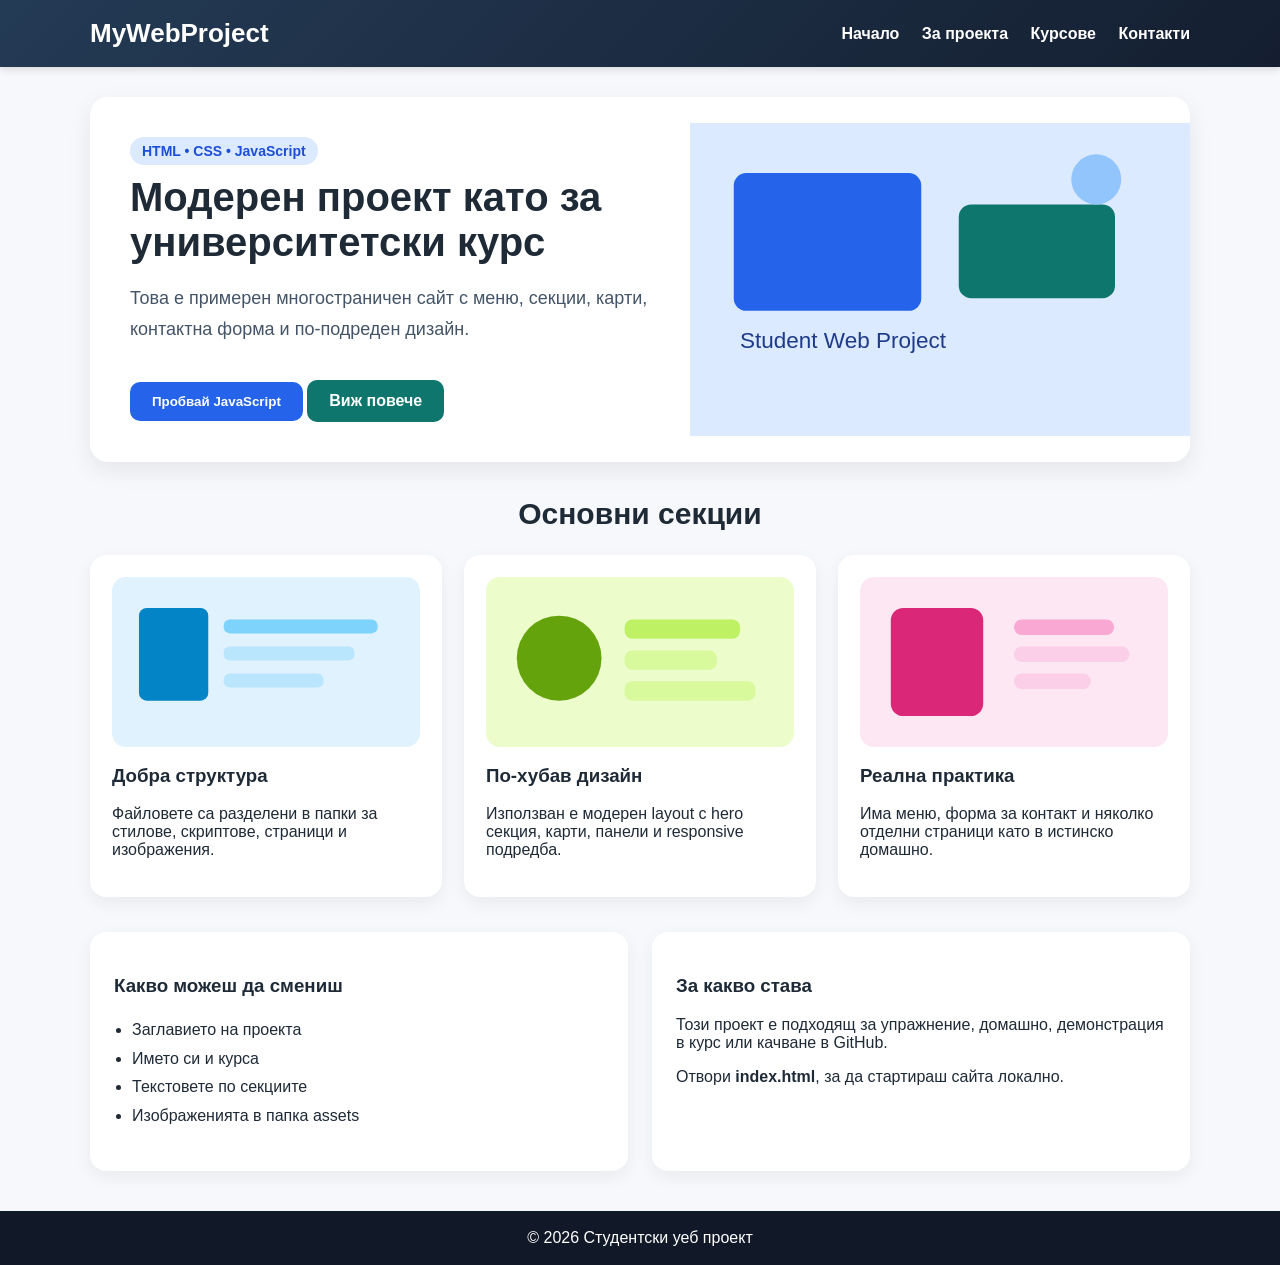
<file: my_web_project/index.html>
<!DOCTYPE html>
<html lang="bg">
<head>
  <meta charset="UTF-8">
  <meta name="viewport" content="width=device-width, initial-scale=1.0">
  <title>Студентски уеб проект</title>
  <link rel="stylesheet" href="styles/style.css">
</head>
<body>
  <header>
    <div class="container topbar">
      <div class="logo">MyWebProject</div>
      <nav>
        <a href="index.html">Начало</a>
        <a href="views/about.html">За проекта</a>
        <a href="views/courses.html">Курсове</a>
        <a href="views/contacts.html">Контакти</a>
      </nav>
    </div>
  </header>

  <main class="container">
    <section class="hero">
      <div class="hero-text">
        <div class="badge">HTML • CSS • JavaScript</div>
        <h1>Модерен проект като за университетски курс</h1>
        <p>Това е примерен многoстраничен сайт с меню, секции, карти, контактна форма и по-подреден дизайн.</p>
        <button class="button" onclick="showWelcome()">Пробвай JavaScript</button>
        <a class="button secondary" href="views/about.html">Виж повече</a>
      </div>
      <div class="hero-image">
        <img src="assets/hero.svg" alt="Илюстрация">
      </div>
    </section>

    <section class="section">
      <h2 class="section-title">Основни секции</h2>
      <div class="cards">
        <div class="card">
          <img src="assets/card1.svg" alt="Структура">
          <h3>Добра структура</h3>
          <p>Файловете са разделени в папки за стилове, скриптове, страници и изображения.</p>
        </div>
        <div class="card">
          <img src="assets/card2.svg" alt="Дизайн">
          <h3>По-хубав дизайн</h3>
          <p>Използван е модерен layout с hero секция, карти, панели и responsive подредба.</p>
        </div>
        <div class="card">
          <img src="assets/card3.svg" alt="Форма">
          <h3>Реална практика</h3>
          <p>Има меню, форма за контакт и няколко отделни страници като в истинско домашно.</p>
        </div>
      </div>
    </section>

    <section class="section">
      <div class="info-grid">
        <div class="panel">
          <h3>Какво можеш да смениш</h3>
          <ul class="clean">
            <li>Заглавието на проекта</li>
            <li>Името си и курса</li>
            <li>Текстовете по секциите</li>
            <li>Изображенията в папка assets</li>
          </ul>
        </div>
        <div class="panel">
          <h3>За какво става</h3>
          <p>Този проект е подходящ за упражнение, домашно, демонстрация в курс или качване в GitHub.</p>
          <p>Отвори <strong>index.html</strong>, за да стартираш сайта локално.</p>
        </div>
      </div>
    </section>
  </main>

  <footer>
    © 2026 Студентски уеб проект
  </footer>

  <script src="code/script.js"></script>
</body>
</html>
</file>
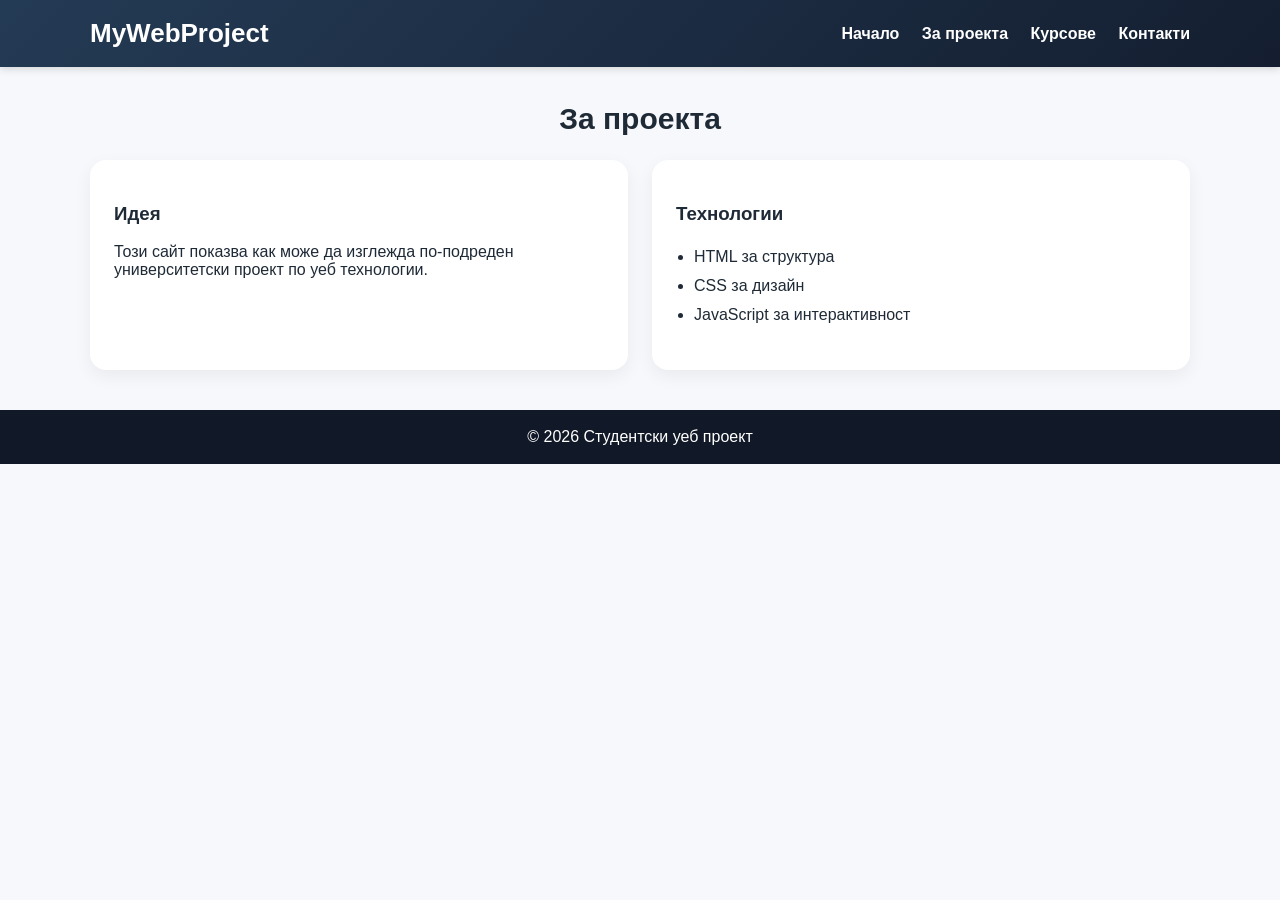
<file: my_web_project/views/about.html>
<!DOCTYPE html>
<html lang="bg">
<head>
  <meta charset="UTF-8">
  <meta name="viewport" content="width=device-width, initial-scale=1.0">
  <title>За проекта</title>
  <link rel="stylesheet" href="../styles/style.css">
</head>
<body>
  <header>
    <div class="container topbar">
      <div class="logo">MyWebProject</div>
      <nav>
        <a href="../index.html">Начало</a>
        <a href="about.html">За проекта</a>
        <a href="courses.html">Курсове</a>
        <a href="contacts.html">Контакти</a>
      </nav>
    </div>
  </header>

  <main class="container">
    <section class="section">
      <h1 class="section-title">За проекта</h1>
      <div class="info-grid">
        <div class="panel">
          <h3>Идея</h3>
          <p>Този сайт показва как може да изглежда по-подреден университетски проект по уеб технологии.</p>
        </div>
        <div class="panel">
          <h3>Технологии</h3>
          <ul class="clean">
            <li>HTML за структура</li>
            <li>CSS за дизайн</li>
            <li>JavaScript за интерактивност</li>
          </ul>
        </div>
      </div>
    </section>
  </main>

  <footer>
    © 2026 Студентски уеб проект
  </footer>
</body>
</html>
</file>
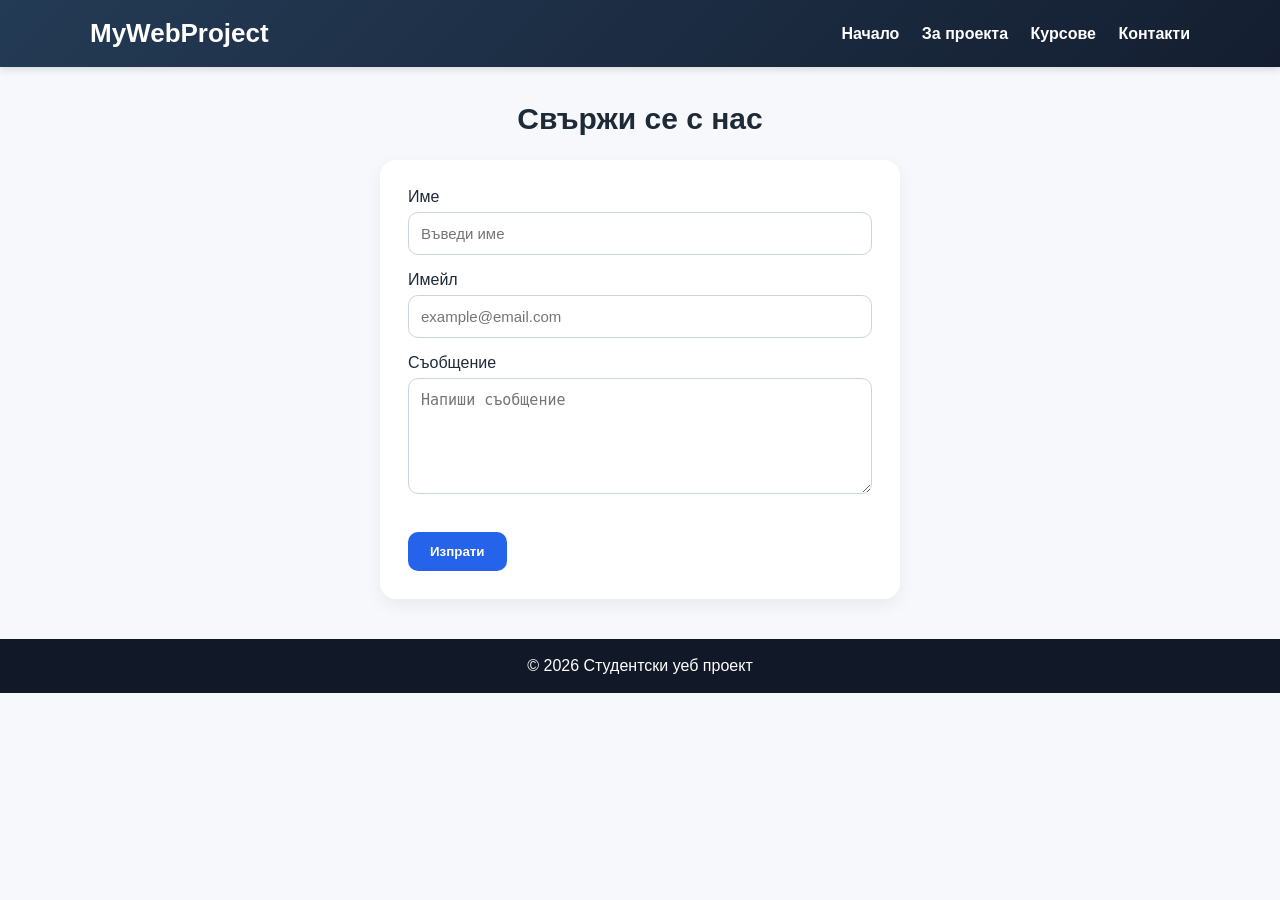
<file: my_web_project/views/contacts.html>
<!DOCTYPE html>
<html lang="bg">
<head>
  <meta charset="UTF-8">
  <meta name="viewport" content="width=device-width, initial-scale=1.0">
  <title>Контакти</title>
  <link rel="stylesheet" href="../styles/style.css">
</head>
<body>
  <header>
    <div class="container topbar">
      <div class="logo">MyWebProject</div>
      <nav>
        <a href="../index.html">Начало</a>
        <a href="about.html">За проекта</a>
        <a href="courses.html">Курсове</a>
        <a href="contacts.html">Контакти</a>
      </nav>
    </div>
  </header>

  <main class="container">
    <section class="section">
      <h1 class="section-title">Свържи се с нас</h1>
      <form onsubmit="submitMessage(event)">
        <label>Име</label>
        <input type="text" placeholder="Въведи име">

        <label>Имейл</label>
        <input type="email" placeholder="example@email.com">

        <label>Съобщение</label>
        <textarea rows="5" placeholder="Напиши съобщение"></textarea>

        <button class="button" type="submit">Изпрати</button>
      </form>
    </section>
  </main>

  <footer>
    © 2026 Студентски уеб проект
  </footer>

  <script src="../code/script.js"></script>
</body>
</html>
</file>
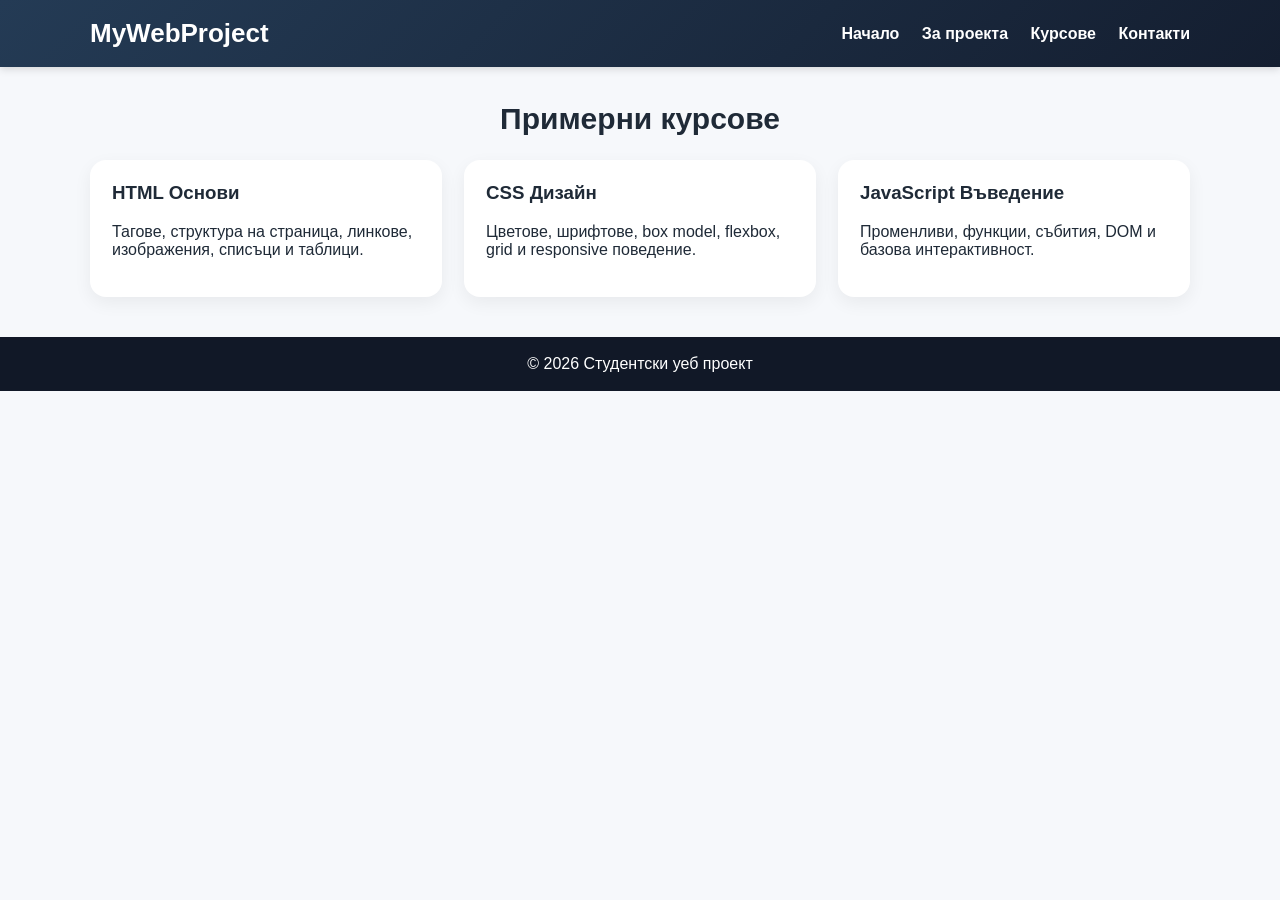
<file: my_web_project/views/courses.html>
<!DOCTYPE html>
<html lang="bg">
<head>
  <meta charset="UTF-8">
  <meta name="viewport" content="width=device-width, initial-scale=1.0">
  <title>Курсове</title>
  <link rel="stylesheet" href="../styles/style.css">
</head>
<body>
  <header>
    <div class="container topbar">
      <div class="logo">MyWebProject</div>
      <nav>
        <a href="../index.html">Начало</a>
        <a href="about.html">За проекта</a>
        <a href="courses.html">Курсове</a>
        <a href="contacts.html">Контакти</a>
      </nav>
    </div>
  </header>

  <main class="container">
    <section class="section">
      <h1 class="section-title">Примерни курсове</h1>
      <div class="cards">
        <div class="card">
          <h3>HTML Основи</h3>
          <p>Тагове, структура на страница, линкове, изображения, списъци и таблици.</p>
        </div>
        <div class="card">
          <h3>CSS Дизайн</h3>
          <p>Цветове, шрифтове, box model, flexbox, grid и responsive поведение.</p>
        </div>
        <div class="card">
          <h3>JavaScript Въведение</h3>
          <p>Променливи, функции, събития, DOM и базова интерактивност.</p>
        </div>
      </div>
    </section>
  </main>

  <footer>
    © 2026 Студентски уеб проект
  </footer>
</body>
</html>
</file>
<file: my_web_project/styles/style.css>
* { box-sizing: border-box; }

body {
  margin: 0;
  font-family: Arial, sans-serif;
  background: #f6f8fb;
  color: #1f2a37;
}

header {
  background: linear-gradient(135deg, #243b55, #141e30);
  color: white;
  padding: 18px 0;
  box-shadow: 0 2px 8px rgba(0,0,0,0.15);
}

.container {
  width: 90%;
  max-width: 1100px;
  margin: 0 auto;
}

.topbar {
  display: flex;
  justify-content: space-between;
  align-items: center;
  gap: 20px;
}

.logo {
  font-size: 26px;
  font-weight: bold;
}

nav a {
  color: white;
  text-decoration: none;
  margin-left: 18px;
  font-weight: bold;
}

nav a:hover {
  text-decoration: underline;
}

.hero {
  background: white;
  margin: 30px auto;
  border-radius: 18px;
  overflow: hidden;
  box-shadow: 0 8px 24px rgba(0,0,0,0.08);
  display: grid;
  grid-template-columns: 1.2fr 1fr;
  align-items: center;
}

.hero-text {
  padding: 40px;
}

.hero-text h1 {
  font-size: 40px;
  margin-top: 0;
  margin-bottom: 16px;
}

.hero-text p {
  font-size: 18px;
  line-height: 1.7;
  color: #445468;
}

.hero-image img {
  width: 100%;
  height: 100%;
  display: block;
}

.button {
  display: inline-block;
  margin-top: 18px;
  background: #2563eb;
  color: white;
  padding: 12px 22px;
  border-radius: 10px;
  text-decoration: none;
  font-weight: bold;
  border: none;
  cursor: pointer;
}

.button.secondary {
  background: #0f766e;
}

.section {
  margin: 35px auto;
}

.section-title {
  text-align: center;
  font-size: 30px;
  margin-bottom: 24px;
}

.cards {
  display: grid;
  grid-template-columns: repeat(3, 1fr);
  gap: 22px;
}

.card {
  background: white;
  border-radius: 16px;
  padding: 22px;
  box-shadow: 0 6px 18px rgba(0,0,0,0.06);
}

.card img {
  width: 100%;
  border-radius: 12px;
  margin-bottom: 14px;
}

.card h3 {
  margin-top: 0;
}

.info-grid {
  display: grid;
  grid-template-columns: repeat(2, 1fr);
  gap: 24px;
}

.panel {
  background: white;
  border-radius: 16px;
  padding: 24px;
  box-shadow: 0 6px 18px rgba(0,0,0,0.06);
}

ul.clean {
  padding-left: 18px;
  line-height: 1.8;
}

form {
  max-width: 520px;
  margin: 0 auto;
  background: white;
  padding: 28px;
  border-radius: 16px;
  box-shadow: 0 6px 18px rgba(0,0,0,0.06);
}

input, textarea {
  width: 100%;
  padding: 12px;
  margin-top: 6px;
  margin-bottom: 16px;
  border-radius: 10px;
  border: 1px solid #cbd5e1;
  font-size: 15px;
}

footer {
  margin-top: 40px;
  background: #111827;
  color: white;
  text-align: center;
  padding: 18px;
}

.center-text {
  text-align: center;
}

.badge {
  display: inline-block;
  background: #dbeafe;
  color: #1d4ed8;
  padding: 6px 12px;
  border-radius: 999px;
  font-size: 14px;
  font-weight: bold;
  margin-bottom: 10px;
}

@media (max-width: 900px) {
  .hero,
  .cards,
  .info-grid {
    grid-template-columns: 1fr;
  }

  .topbar {
    flex-direction: column;
  }

  nav a {
    margin: 0 8px;
  }

  .hero-text h1 {
    font-size: 30px;
  }
}
</file>
